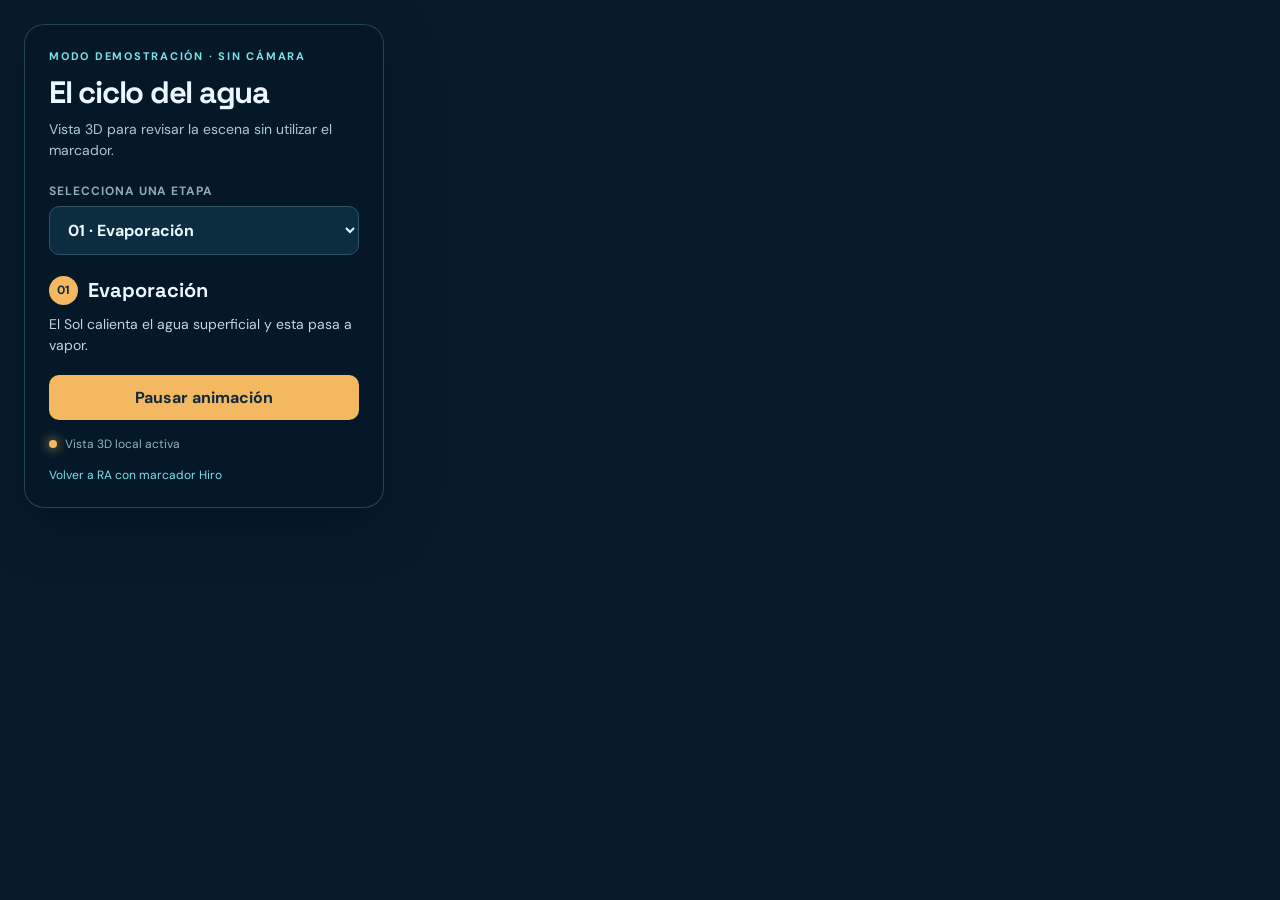
<file: codigo_base/RA/vista3d.html>
<!doctype html>
<html lang="es"><head><meta charset="utf-8"><meta name="viewport" content="width=device-width, initial-scale=1">
<title>Museo ciclo del agua | Vista 3D</title><link rel="stylesheet" href="css/estilos.css">
<script src="https://aframe.io/releases/1.6.0/aframe.min.js"></script><script src="js/escena.js"></script><script src="js/controles.js" defer></script></head>
<body class="modo-3d"><div id="panel"><div class="eyebrow">MODO DEMOSTRACIÓN · SIN CÁMARA</div><h1>El ciclo del agua</h1>
<p class="intro">Vista 3D para revisar la escena sin utilizar el marcador.</p><label for="etapa">Selecciona una etapa</label>
<select id="etapa"><option value="evaporacion">01 · Evaporación</option><option value="condensacion">02 · Condensación</option><option value="precipitacion">03 · Precipitación</option><option value="acumulacion">04 · Acumulación</option></select>
<div class="stage-title"><span id="numero">01</span><strong id="nombre">Evaporación</strong></div><p id="texto"></p>
<button id="pausa" type="button">Pausar animación</button><p id="estado" class="status"><span class="dot"></span>Vista 3D local activa</p>
<a class="offline" href="index.html">Volver a RA con marcador Hiro</a></div>
<a-scene background="color:#071c2b" vr-mode-ui="enabled:false" renderer="antialias:true;colorManagement:true"><a-entity id="museo" museo-agua position="0 0 -4"></a-entity><a-entity camera position="0 1.55 0"></a-entity></a-scene>
</body></html>
</file>
<file: codigo_base/RA/css/estilos.css>
@import url('https://fonts.googleapis.com/css2?family=DM+Sans:wght@400;500;700&family=Space+Grotesk:wght@500;700&display=swap');
:root{font-family:'DM Sans',sans-serif;color:#ecf8ff;background:#071c2b}*{box-sizing:border-box}body{margin:0;min-height:100vh;overflow:hidden}#panel{position:fixed;z-index:10;top:24px;left:24px;width:min(360px,calc(100vw - 48px));padding:24px;background:rgba(5,25,39,.9);border:1px solid rgba(139,226,255,.22);border-radius:20px;box-shadow:0 18px 60px rgba(0,0,0,.3);backdrop-filter:blur(16px)}.eyebrow{color:#7ce1e9;font-size:11px;font-weight:700;letter-spacing:.16em;margin-bottom:13px}h1{font-family:'Space Grotesk',sans-serif;font-size:31px;line-height:1.05;margin:0 0 10px;letter-spacing:-.04em}.intro{color:#acc9d9;font-size:14px;line-height:1.5;margin:0 0 22px}label{display:block;color:#8eaabd;font-size:12px;font-weight:700;text-transform:uppercase;letter-spacing:.08em;margin-bottom:7px}select{width:100%;padding:12px 14px;border:1px solid #315365;border-radius:10px;color:#ecf8ff;background:#0c2c40;font:inherit;font-weight:700;outline:none}.stage-title{display:flex;align-items:center;gap:10px;margin-top:21px}.stage-title span{display:grid;place-items:center;width:29px;height:29px;border-radius:50%;background:#f4b860;color:#102a3b;font-size:12px;font-weight:700}.stage-title strong{font-family:'Space Grotesk',sans-serif;font-size:20px}#texto{min-height:43px;color:#c1d7e3;font-size:14px;line-height:1.5;margin:9px 0 18px}button{width:100%;padding:12px 14px;border:0;border-radius:10px;background:#f4b860;color:#102a3b;font:inherit;font-weight:700;cursor:pointer}button:hover{background:#ffd18b}.status{display:flex;align-items:center;gap:8px;color:#8fb4c6;font-size:12px;margin:16px 0 0}.dot{width:8px;height:8px;background:#f4b860;border-radius:50%;box-shadow:0 0 12px #f4b860}.offline{display:block;color:#7ce1e9;font-size:12px;margin-top:15px;text-decoration:none}.offline:hover{text-decoration:underline}.a-enter-vr{display:none}a-scene{position:fixed;inset:0}@media(max-width:600px){#panel{top:12px;left:12px;width:calc(100vw - 24px);padding:18px}h1{font-size:26px}}
</file>
